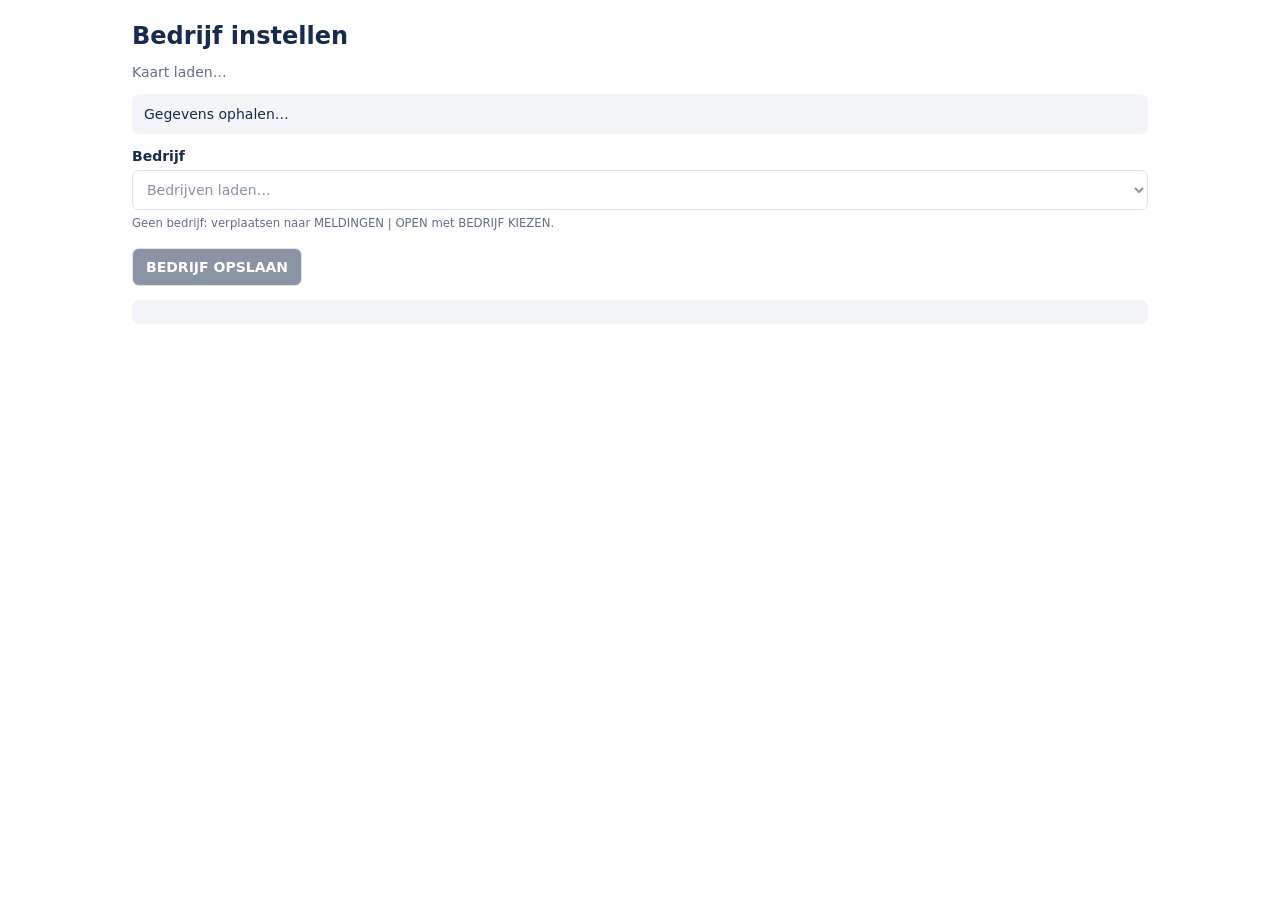
<file: bedrijf.html>
<!doctype html><html lang="nl"><head><meta charset="utf-8"><meta name="viewport" content="width=device-width,initial-scale=1"><title>PICKET | Bedrijf instellen</title><link rel="stylesheet" href="./style.css"></head><body>
<h1>Bedrijf instellen</h1><p id="cardname">Kaart laden…</p><div class="notice" id="current">Gegevens ophalen…</div>
<div class="field"><label for="company">Bedrijf</label><select id="company" disabled><option>Bedrijven laden…</option></select><small>Geen bedrijf: verplaatsen naar MELDINGEN | OPEN met BEDRIJF KIEZEN.</small></div>
<div class="actions"><button id="save" disabled>BEDRIJF OPSLAAN</button></div><div class="notice" id="message" role="status"></div>
<script src="https://p.trellocdn.com/power-up.min.js"></script><script src="./common.js"></script><script>
(async()=>{const t=TrelloPowerUp.iframe(),$=id=>document.getElementById(id);let card;try{card=await t.card('id','name');Picket.text('cardname',card.name);const [details,boot]=await Promise.all([Picket.call(t,'/api/card-status','picket-card-status',{cardId:card.id}),Picket.call(t,'/api/bootstrap','picket-bootstrap')]);$('company').replaceChildren(new Option('Geen bedrijf kiezen',''));for(const c of boot.companies||[])$('company').add(new Option(c,c));$('company').value=details.company||'';$('company').disabled=false;$('save').disabled=false;Picket.text('current','Huidig bedrijf: '+(details.company||'Nog niet gekozen'))}catch(e){Picket.text('message','Niet beschikbaar: '+e.message);return}
$('save').addEventListener('click',async()=>{$('save').disabled=true;try{const res=await Picket.call(t,'/api/company','picket-company',{cardId:card.id,company:$('company').value});Picket.text('message','Opgeslagen: '+(res.company||'BEDRIJF KIEZEN'));await t.alert({message:'PICKET bedrijf bijgewerkt'});await t.closeModal()}catch(e){Picket.text('message','Niet bevestigd: '+e.message);$('save').disabled=false}});
})();
</script></body></html>
</file>
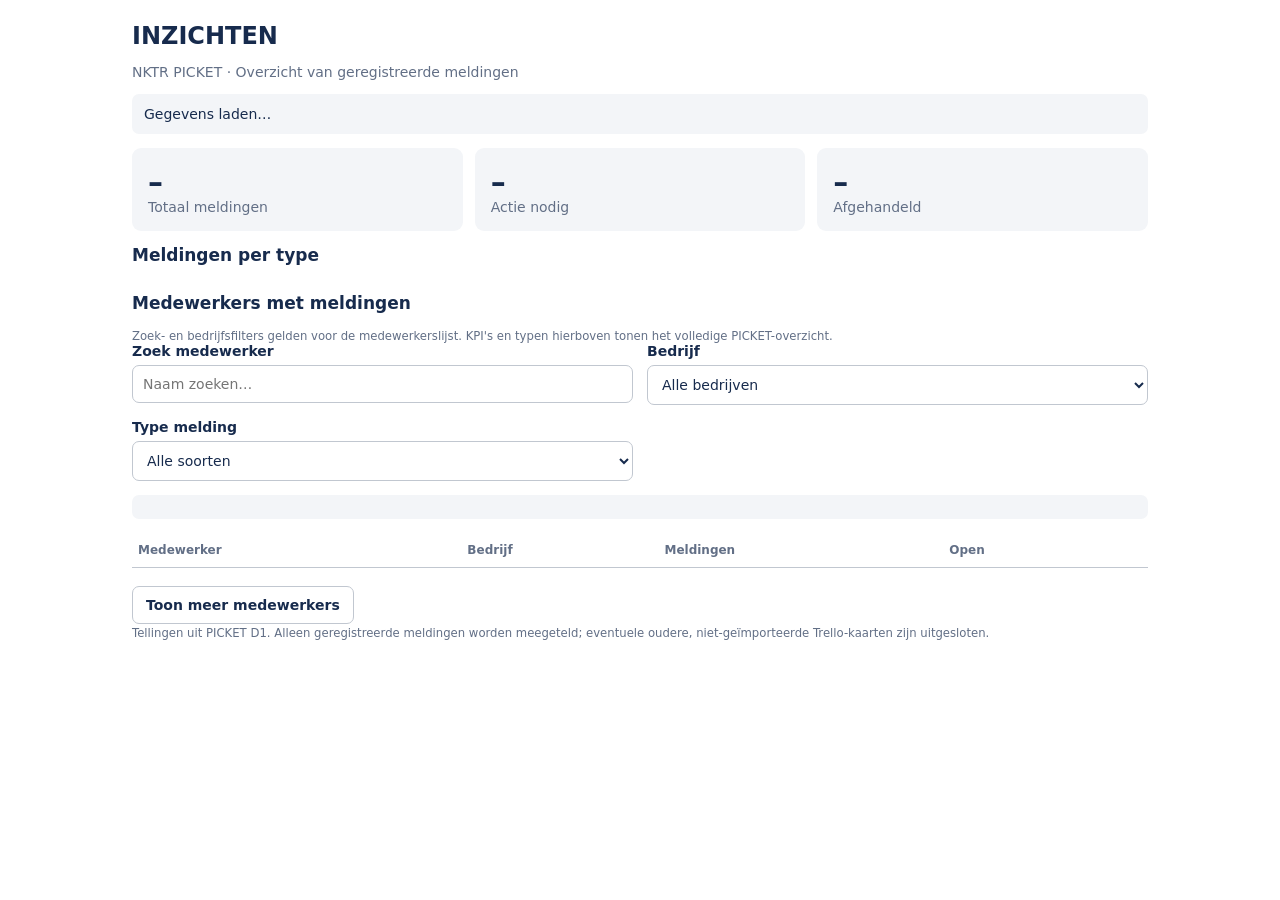
<file: dashboard.html>
<!doctype html><html lang="nl"><head><meta charset="utf-8"><meta name="viewport" content="width=device-width,initial-scale=1"><title>PICKET | Inzichten</title><link rel="stylesheet" href="./style.css"></head><body>
<h1>INZICHTEN</h1><p>NKTR PICKET · Overzicht van geregistreerde meldingen</p><div class="notice" id="message">Gegevens laden…</div>
<div class="metrics"><div class="metric"><strong id="total">–</strong><span>Totaal meldingen</span></div><div class="metric"><strong id="attention">–</strong><span>Actie nodig</span></div><div class="metric"><strong id="closed">–</strong><span>Afgehandeld</span></div></div>
<h2>Meldingen per type</h2><div id="types" class="grid"></div>
<h2>Medewerkers met meldingen</h2><small>Zoek- en bedrijfsfilters gelden voor de medewerkerslijst. KPI's en typen hierboven tonen het volledige PICKET-overzicht.</small>
<div class="grid"><div class="field"><label for="search">Zoek medewerker</label><input id="search" placeholder="Naam zoeken…"></div><div class="field"><label for="company">Bedrijf</label><select id="company"><option value="">Alle bedrijven</option></select></div><div class="field"><label for="type">Type melding</label><select id="type"><option value="">Alle soorten</option></select></div></div>
<div class="notice" id="count"></div><table class="table"><thead><tr><th>Medewerker</th><th>Bedrijf</th><th>Meldingen</th><th>Open</th><th></th></tr></thead><tbody id="people"></tbody></table>
<div class="actions"><button id="more" class="secondary">Toon meer medewerkers</button></div><div id="history" class="notice" hidden></div><small>Tellingen uit PICKET D1. Alleen geregistreerde meldingen worden meegeteld; eventuele oudere, niet-geïmporteerde Trello-kaarten zijn uitgesloten.</small>
<script src="https://p.trellocdn.com/power-up.min.js"></script><script src="./common.js"></script><script>
(async()=>{const t=window.TrelloPowerUp.iframe(),$=id=>document.getElementById(id);let offset=0,wait;
function addTextCell(tr,txt){const td=Picket.node('td',txt);tr.append(td);return td}
function typeDisplay(rows){$('types').replaceChildren();for(const row of rows){const div=Picket.node('div',row.type+' · '+row.count,'notice');$('types').append(div)}}
async function load(append=false){if(!append){offset=0;$('people').replaceChildren();$('history').hidden=true}Picket.text('message','Gegevens laden…');try{const res=await Picket.call(t,'/api/dashboard','picket-dashboard',{search:$('search').value,company:$('company').value,type:$('type').value,limit:append?20:5,offset});
Picket.text('total',res.totals.total);Picket.text('attention',res.totals.attention);Picket.text('closed',res.totals.closed);typeDisplay(res.types);
const chosen=$('company').value;const existing=new Set([...$('company').options].map(o=>o.value));for(const name of res.company_options||[])if(!existing.has(name)){$('company').add(new Option(name,name));existing.add(name)}$('company').value=chosen;
for(const row of res.employees){const tr=document.createElement('tr');addTextCell(tr,row.name);addTextCell(tr,row.company);addTextCell(tr,row.count);addTextCell(tr,row.active);const cell=addTextCell(tr,'');const btn=Picket.node('button','Bekijk','secondary');btn.addEventListener('click',()=>showHistory(row));cell.append(btn);$('people').append(tr)}offset+=res.employees.length;$('more').disabled=offset>=res.employee_total;Picket.text('count',`${offset} van ${res.employee_total} medewerkers`);
Picket.text('message',res.issues?.length?'Synchronisatie vraagt controle: '+res.issues.join('; '):'Bijgewerkt');}catch(e){Picket.text('message','Inzichten niet beschikbaar: '+e.message)}}
async function showHistory(person){$('history').hidden=false;$('history').replaceChildren(Picket.node('strong','Meldingshistorie · '+person.name),Picket.node('p','Laden…'));try{const res=await Picket.call(t,'/api/history','picket-history',{employeeKey:person.employee_key});$('history').replaceChildren(Picket.node('strong','Meldingshistorie · '+person.name));for(const x of res.incidents){const div=document.createElement('div');div.style.padding='8px 0';const link=Picket.node('a',`${x.shift_date} · ${x.type} · ${x.status}`);link.href=x.url;link.target='_blank';link.rel='noopener noreferrer';div.append(link);$('history').append(div)}}catch(e){$('history').append(Picket.node('p','Fout: '+e.message))}}
$('more').addEventListener('click',()=>load(true));for(const field of ['company','type'])$(field).addEventListener('change',()=>load());$('search').addEventListener('input',()=>{clearTimeout(wait);wait=setTimeout(()=>load(),350)});
try{const res=await Picket.call(t,'/api/bootstrap','picket-bootstrap');for(const name of res.companies||[])$('company').add(new Option(name,name));for(const name of ['Ziek','Te laat','No-show','Niet beschikbaar','Ongeval','Noodgeval','Overig'])$('type').add(new Option(name,name));await load()}catch(e){Picket.text('message','Verbinding mislukt: '+e.message)}
})();
</script></body></html>
</file>
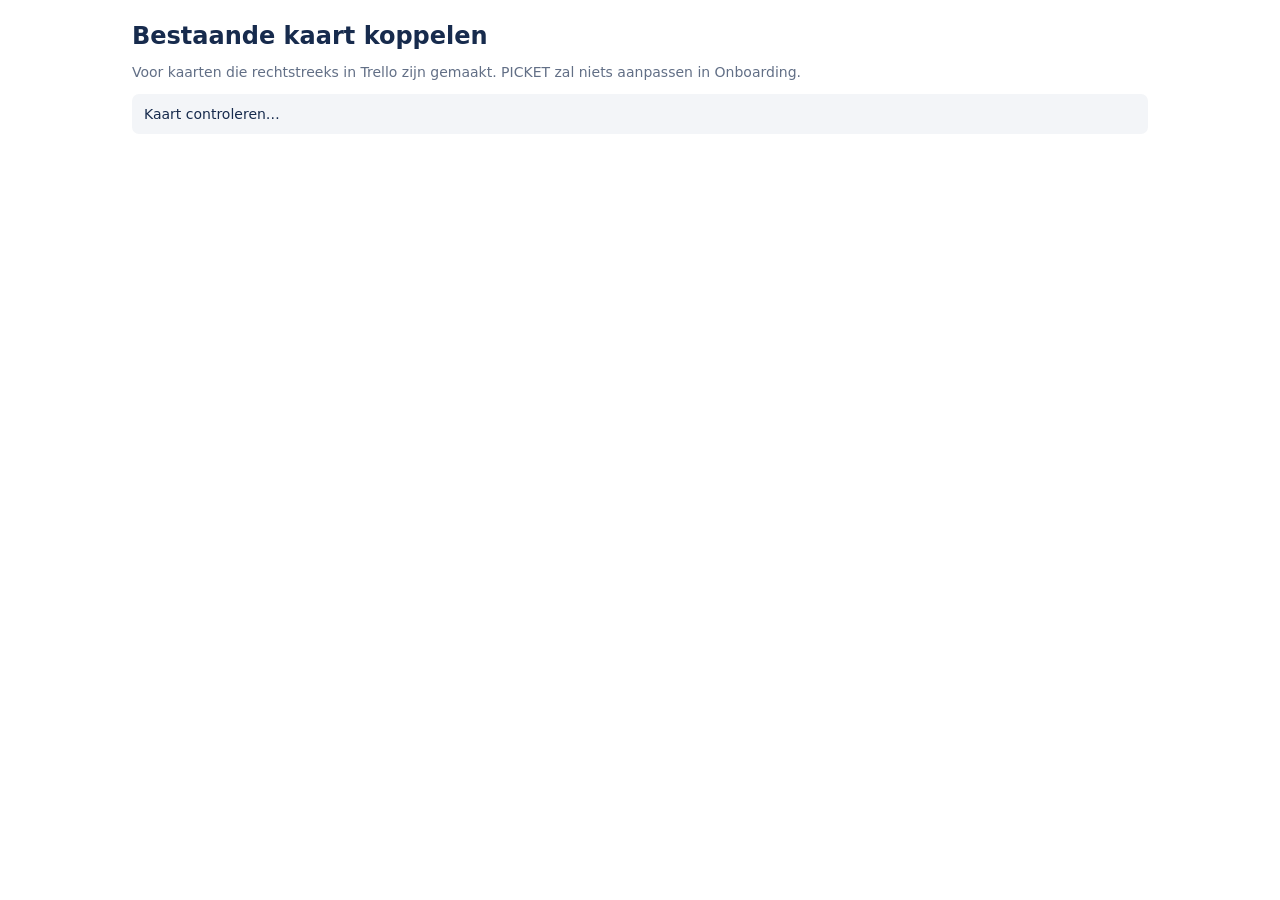
<file: koppelen.html>
<!doctype html>
<html lang="nl"><head><meta charset="utf-8"><meta name="viewport" content="width=device-width,initial-scale=1"><title>PICKET | Bestaande kaart koppelen</title><link rel="stylesheet" href="./style.css"></head>
<body>
<h1>Bestaande kaart koppelen</h1>
<p>Voor kaarten die rechtstreeks in Trello zijn gemaakt. PICKET zal niets aanpassen in Onboarding.</p>
<div class="notice" id="connection">Kaart controleren…</div>
<form id="adopt" hidden novalidate>
  <div class="grid">
    <div class="field wide"><label for="person">Medewerker op deze Trello-kaart *</label>
      <input id="person" maxlength="80" autocomplete="off" readonly>
      <small id="identityStatus">Onboarding wordt doorzocht, inclusief archief.</small>
      <div id="onbMatches" class="match-list"></div>
      <small>Als de naam onjuist is, sluit dit formulier en hernoem eerst de Trello-kaart.</small>
    </div>
    <div class="field"><label for="kind">Dit is een… *</label><select id="kind">
      <option value="medewerker">Medewerkerkaart zonder incident</option>
      <option value="melding">Bestaande incidentmelding</option>
    </select></div>
    <div class="field"><label for="company">Bedrijf (optioneel)</label><select id="company" disabled><option>Bedrijven laden…</option></select>
      <small>Niet geselecteerd = MELDINGEN | OPEN en BEDRIJF KIEZEN.</small></div>
    <div class="wide" id="incidentFields" hidden>
      <p>Vul de ontbrekende incidentgegevens in. PICKET behoudt de oorspronkelijke kaartbeschrijving.</p>
      <div class="grid">
        <div class="field"><label for="type">Type melding *</label><select id="type"><option value="">Kies type</option><option>Ziek</option><option>Te laat</option><option>No-show</option><option>Niet beschikbaar</option><option>Ongeval</option><option>Noodgeval</option><option>Overig</option></select></div>
        <div class="field"><label for="date">Datum dienst *</label><input id="date" type="date"></div>
        <div class="field"><label for="replacement">Vervanging nodig? *</label><select id="replacement"><option value="">Maak een keuze</option><option value="ja">Ja</option><option value="nee">Nee</option></select></div>
        <div class="field"><label>Diensttijden</label><input value="Onbekend (later aanvullen indien beschikbaar)" readonly></div>
        <div class="field wide"><label for="explanation">Toelichting *</label><textarea id="explanation" maxlength="250" placeholder="Beschrijf de gebeurtenis zonder medische diagnose."></textarea><small>10–250 tekens, minimaal vijf letters of cijfers.</small></div>
      </div>
    </div>
  </div>
  <div class="actions"><button id="save" type="submit">KAART KOPPELEN</button></div>
  <div class="notice" id="message" role="status"></div>
</form>
<script src="https://p.trellocdn.com/power-up.min.js"></script><script src="./common.js"></script>
<script>
(async()=>{
const t=window.TrelloPowerUp.iframe(),$=id=>document.getElementById(id);
let cardId='',name='',picker=null;
$('kind').addEventListener('change',()=>{$('incidentFields').hidden=$('kind').value!=='melding'});
const today=new Date();$('date').value=[today.getFullYear(),Picket.pad(today.getMonth()+1),Picket.pad(today.getDate())].join('-');
try{
  const card=await t.card('id','name');cardId=card.id;
  const [preview,boot]=await Promise.all([
    Picket.call(t,'/api/adopt-preview','picket-adopt-preview',{cardId}),
    Picket.call(t,'/api/bootstrap','picket-bootstrap')
  ]);
  if(preview.already){Picket.text('connection','Deze kaart is al gekoppeld als '+preview.kind+'. Geen extra kaart aangemaakt.');return}
  name=preview.name;$('person').value=name;
  $('company').replaceChildren(new Option('Geen bedrijf gekozen',''));
  for(const c of boot.companies||[])$('company').add(new Option(c,c));
  $('company').value=preview.company||'';$('company').disabled=false;
  picker=Picket.employeePicker(t,$('person'),$('onbMatches'),$('identityStatus'));
  // The input is read-only, but direct input event starts the existing identity lookup.
  $('person').dispatchEvent(new Event('input'));
  Picket.text('connection','Klaar om de bestaande kaart te koppelen. Controleer de medewerkerkeuze.');
  $('adopt').hidden=false;
}catch(e){Picket.text('connection','Koppelen niet mogelijk: '+e.message);return}
$('adopt').addEventListener('submit',async event=>{
  event.preventDefault();
  const kind=$('kind').value;
  const data={cardId,kind,company:$('company').value,onbEmployeeId:picker.selectedId(),relatedCardId:picker.relatedId()};
  if(kind==='melding'){
    data.type=$('type').value;data.date=$('date').value;data.replacement=$('replacement').value;
    data.explanation=$('explanation').value.trim();data.start='Onbekend';data.end='Onbekend';
    if(!data.type||!data.date||!data.replacement||data.explanation.length<10){Picket.text('message','Vul alle verplichte meldingsvelden in.');return}
  }
  $('save').disabled=true;Picket.text('message','Kaart koppelen…');
  try{const result=await Picket.call(t,'/api/adopt-card','picket-adopt-card',data);
    const warning=result.description_synced?'':' Controleer de kaartbeschrijving: aanvulling niet bevestigd.';
    Picket.text('message','Gekoppeld: '+result.kind+'. '+(result.new_name?'Nieuwe naam gemarkeerd.':'')+warning);
    await t.alert({message:result.description_synced?'Kaart gekoppeld aan PICKET':'Kaart gekoppeld. Controleer beschrijving.'});await t.closeModal();
  }catch(e){Picket.text('message','Niet bevestigd: '+e.message+'. Controleer eerst de kaart.');$('save').disabled=false}
});
})();
</script>
</body></html>
</file>
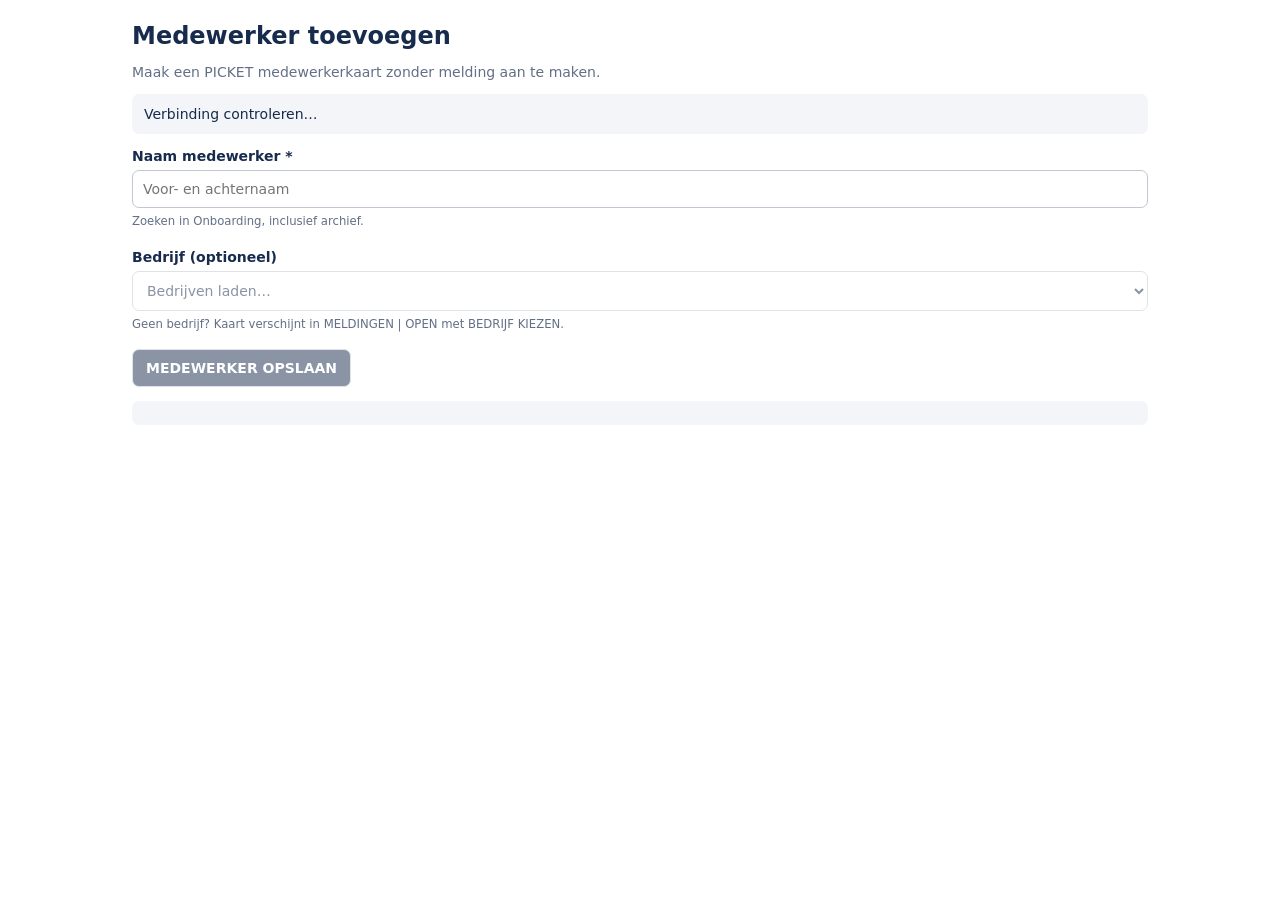
<file: medewerker.html>
<!doctype html><html lang="nl"><head><meta charset="utf-8"><meta name="viewport" content="width=device-width,initial-scale=1"><title>PICKET | Medewerker toevoegen</title><link rel="stylesheet" href="./style.css"></head><body>
<h1>Medewerker toevoegen</h1><p>Maak een PICKET medewerkerkaart zonder melding aan te maken.</p><div id="connection" class="notice">Verbinding controleren…</div>
<form id="employeeForm" novalidate><div class="field"><label for="employee">Naam medewerker *</label><input id="employee" maxlength="80" autocomplete="off" required placeholder="Voor- en achternaam"><small id="identityStatus">Zoeken in Onboarding, inclusief archief.</small><div id="onbMatches" class="match-list"></div></div>
<div class="field"><label for="company">Bedrijf (optioneel)</label><select id="company" disabled><option>Bedrijven laden…</option></select><small>Geen bedrijf? Kaart verschijnt in MELDINGEN | OPEN met BEDRIJF KIEZEN.</small></div>
<div class="actions"><button id="submit" type="submit" disabled>MEDEWERKER OPSLAAN</button></div><div id="message" class="notice" role="status"></div></form>
<script src="https://p.trellocdn.com/power-up.min.js"></script><script src="./common.js"></script><script>
(async()=>{const t=TrelloPowerUp.iframe(),$=id=>document.getElementById(id),submissionId=crypto.randomUUID();let ready=false;const picker=Picket.employeePicker(t,$('employee'),$('onbMatches'),$('identityStatus'));
try{const x=await Picket.call(t,'/api/bootstrap','picket-bootstrap');$('company').replaceChildren(new Option('Bedrijf nog niet kiezen',''));for(const c of x.companies||[])$('company').add(new Option(c,c));$('company').disabled=false;$('submit').disabled=false;ready=true;Picket.text('connection','PICKET verbonden')}catch(e){Picket.text('connection','Geen verbinding: '+e.message)}
$('employeeForm').addEventListener('submit',async e=>{e.preventDefault();if(!ready)return;const name=$('employee').value.trim();if(name.length<2){Picket.text('message','Vul een medewerkernaam in.');return}$('submit').disabled=true;try{const result=await Picket.call(t,'/api/employee-card','picket-employee-card',{submissionId,employee:name,onbEmployeeId:picker.selectedId(),relatedCardId:picker.relatedId(),company:$('company').value});Picket.text('message','Kaart opgeslagen: '+result.status);await t.alert({message:'Medewerkerkaart aangemaakt'});await t.closeModal()}catch(error){Picket.text('message','Niet bevestigd: '+error.message+' Controleer eerst het bord.');$('submit').disabled=false}});
})();
</script></body></html>
</file>
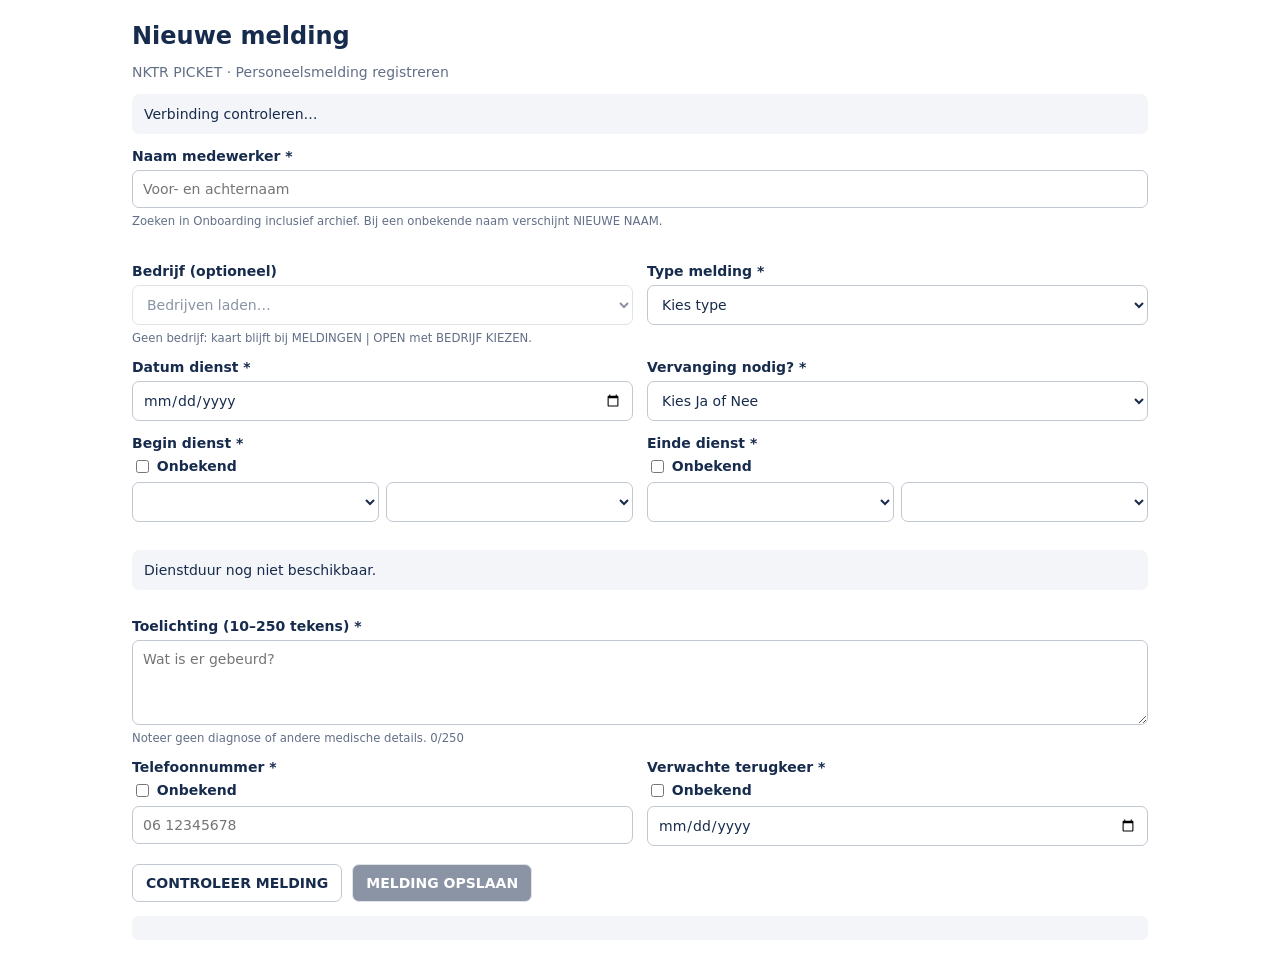
<file: melding.html>
<!doctype html><html lang="nl"><head><meta charset="utf-8"><meta name="viewport" content="width=device-width,initial-scale=1"><title>Nieuwe melding | PICKET</title><link rel="stylesheet" href="./style.css"></head><body>
<h1>Nieuwe melding</h1><p>NKTR PICKET · Personeelsmelding registreren</p><div id="connection" class="notice">Verbinding controleren…</div>
<form id="incident" novalidate><div class="grid">
  <div class="field wide"><label for="employee">Naam medewerker *</label><input id="employee" maxlength="80" required autocomplete="off" placeholder="Voor- en achternaam"><small id="identityStatus">Zoeken in Onboarding inclusief archief. Bij een onbekende naam verschijnt NIEUWE NAAM.</small><div id="onbMatches" class="match-list"></div></div>
  <div class="field"><label for="company">Bedrijf (optioneel)</label><select id="company" disabled><option>Bedrijven laden…</option></select><small>Geen bedrijf: kaart blijft bij MELDINGEN | OPEN met BEDRIJF KIEZEN.</small></div>
  <div class="field"><label for="type">Type melding *</label><select id="type"><option value="">Kies type</option><option>Ziek</option><option>Te laat</option><option>No-show</option><option>Niet beschikbaar</option><option>Ongeval</option><option>Noodgeval</option><option>Overig</option></select></div>
  <div class="field"><label for="date">Datum dienst *</label><input id="date" type="date" required></div>
  <div class="field"><label for="replacement">Vervanging nodig? *</label><select id="replacement"><option value="">Kies Ja of Nee</option><option value="ja">Ja</option><option value="nee">Nee</option></select></div>
  <div class="field"><label>Begin dienst *</label><label><input id="startUnknown" type="checkbox" class="check"> Onbekend</label><div class="time-row"><select id="startHour" aria-label="Begin uur"></select><select id="startMinute" aria-label="Begin minuten"></select></div></div>
  <div class="field"><label>Einde dienst *</label><label><input id="endUnknown" type="checkbox" class="check"> Onbekend</label><div class="time-row"><select id="endHour" aria-label="Eind uur"></select><select id="endMinute" aria-label="Eind minuten"></select></div></div>
  <div id="duration" class="notice wide">Dienstduur nog niet beschikbaar.</div>
  <div class="field wide"><label for="explanation">Toelichting (10–250 tekens) *</label><textarea id="explanation" maxlength="250" required placeholder="Wat is er gebeurd?"></textarea><small>Noteer geen diagnose of andere medische details. <span id="count">0/250</span></small></div>
  <div class="field"><label for="phone">Telefoonnummer *</label><label><input type="checkbox" id="phoneUnknown" class="check"> Onbekend</label><input id="phone" type="tel" placeholder="06 12345678"></div>
  <div class="field"><label for="returnDate">Verwachte terugkeer *</label><label><input type="checkbox" id="returnUnknown" class="check"> Onbekend</label><input id="returnDate" type="date"></div>
</div><div class="actions"><button type="button" class="secondary" id="validate">CONTROLEER MELDING</button><button type="submit" id="submit" disabled>MELDING OPSLAAN</button></div><div id="validation" role="status" class="notice"></div></form>
<script src="https://p.trellocdn.com/power-up.min.js"></script><script src="./common.js"></script><script>
(async()=>{
const t=window.TrelloPowerUp.iframe(),$=id=>document.getElementById(id),submissionId=crypto.randomUUID();let connected=false;
const picker=Picket.employeePicker(t,$('employee'),$('onbMatches'),$('identityStatus'));
const today=new Date();$('date').value=[today.getFullYear(),Picket.pad(today.getMonth()+1),Picket.pad(today.getDate())].join('-');
for(const side of ['start','end']){
  const hour=$(side+'Hour'),minute=$(side+'Minute');hour.add(new Option('Uur',''));minute.add(new Option('Min',''));
  for(let i=0;i<24;i++)hour.add(new Option(Picket.pad(i),Picket.pad(i)));
  for(let i=0;i<60;i++)minute.add(new Option(Picket.pad(i),Picket.pad(i)));
  $(side+'Unknown').addEventListener('change',()=>{hour.disabled=minute.disabled=$(side+'Unknown').checked;if(hour.disabled){hour.value='';minute.value=''}duration()});
  hour.addEventListener('change',duration);minute.addEventListener('change',duration);
}
for(const part of ['phone','return'])$(part+'Unknown').addEventListener('change',()=>{const field=$(part==='phone'?'phone':'returnDate');field.disabled=$(part+'Unknown').checked;if(field.disabled)field.value=''});
$('explanation').addEventListener('input',()=>Picket.text('count',$('explanation').value.length+'/250'));
function times(side){if($(side+'Unknown').checked)return'Onbekend';const h=$(side+'Hour').value,m=$(side+'Minute').value;return h!==''&&m!==''?h+':'+m:null}
function duration(){const a=times('start'),b=times('end');if(!a||!b){Picket.text('duration','Vul begin- en eindtijd in, of kies Onbekend.');return}if(a==='Onbekend'||b==='Onbekend'){Picket.text('duration','Dienstduur onbekend.');return}const n=(Number(b.slice(0,2))*60+Number(b.slice(3))-Number(a.slice(0,2))*60-Number(a.slice(3))+1440)%1440;Picket.text('duration',n?Math.floor(n/60)+' uur '+Picket.pad(n%60)+' min'+(b<a?' · eindigt volgende dag':'')+(n>16*60?' · Let op: ongebruikelijk lange dienst':''):'Begin- en eindtijd mogen niet gelijk zijn.')}
function form(){return {submissionId,employee:$('employee').value.trim(),onbEmployeeId:picker.selectedId(),relatedCardId:picker.relatedId(),company:$('company').value,type:$('type').value,date:$('date').value,replacement:$('replacement').value,start:times('start')||'',end:times('end')||'',explanation:$('explanation').value.trim(),phone:$('phoneUnknown').checked?'Onbekend':$('phone').value.trim(),returnDate:$('returnUnknown').checked?'Onbekend':$('returnDate').value}}
function validate(){const x=form(),errors=[];if(x.employee.length<2)errors.push('Naam medewerker ontbreekt');if(!x.type)errors.push('Type melding ontbreekt');if(!x.date)errors.push('Datum ontbreekt');if(!x.replacement)errors.push('Vervanging kiezen');if(!x.start||!x.end||(x.start!=='Onbekend'&&x.start===x.end))errors.push('Diensttijden ongeldig');if(x.explanation.length<10||x.explanation.length>250)errors.push('Toelichting 10–250 tekens');if(!x.phone)errors.push('Telefoonnummer of Onbekend');if(!x.returnDate)errors.push('Terugkeerdatum of Onbekend');$('validation').className='notice '+(errors.length?'error':'success');Picket.text('validation',errors.length?errors.join(' · '):'Klaar om te registreren.');return errors.length===0}
$('validate').addEventListener('click',validate);
$('incident').addEventListener('submit',async event=>{event.preventDefault();if(!connected||!validate())return;$('submit').disabled=true;Picket.text('validation','Melding opslaan…');try{const result=await Picket.call(t,'/api/submit','picket-submit',form());Picket.text('validation','Melding opgeslagen: '+result.status);$('validation').className='notice success';$('validate').disabled=true;await t.alert({message:'Melding geregistreerd'});await t.closeModal()}catch(e){Picket.text('validation','Niet bevestigd: '+e.message+' Controleer het bord vóór opnieuw proberen.');$('validation').className='notice error';$('submit').disabled=false}});
try{const result=await Picket.call(t,'/api/bootstrap','picket-bootstrap');$('company').replaceChildren(new Option('Bedrijf nog niet kiezen',''));for(const c of result.companies||[])$('company').add(new Option(c,c));$('company').disabled=false;connected=true;$('submit').disabled=false;Picket.text('connection',result.sync?.issues?.length?'Verbonden · Bedrijfssynchronisatie controleren':'PICKET verbonden · Onboarding-bedrijven geladen')}catch(e){Picket.text('connection','Niet verbonden: '+e.message)}duration();
})();
</script></body></html>
</file>
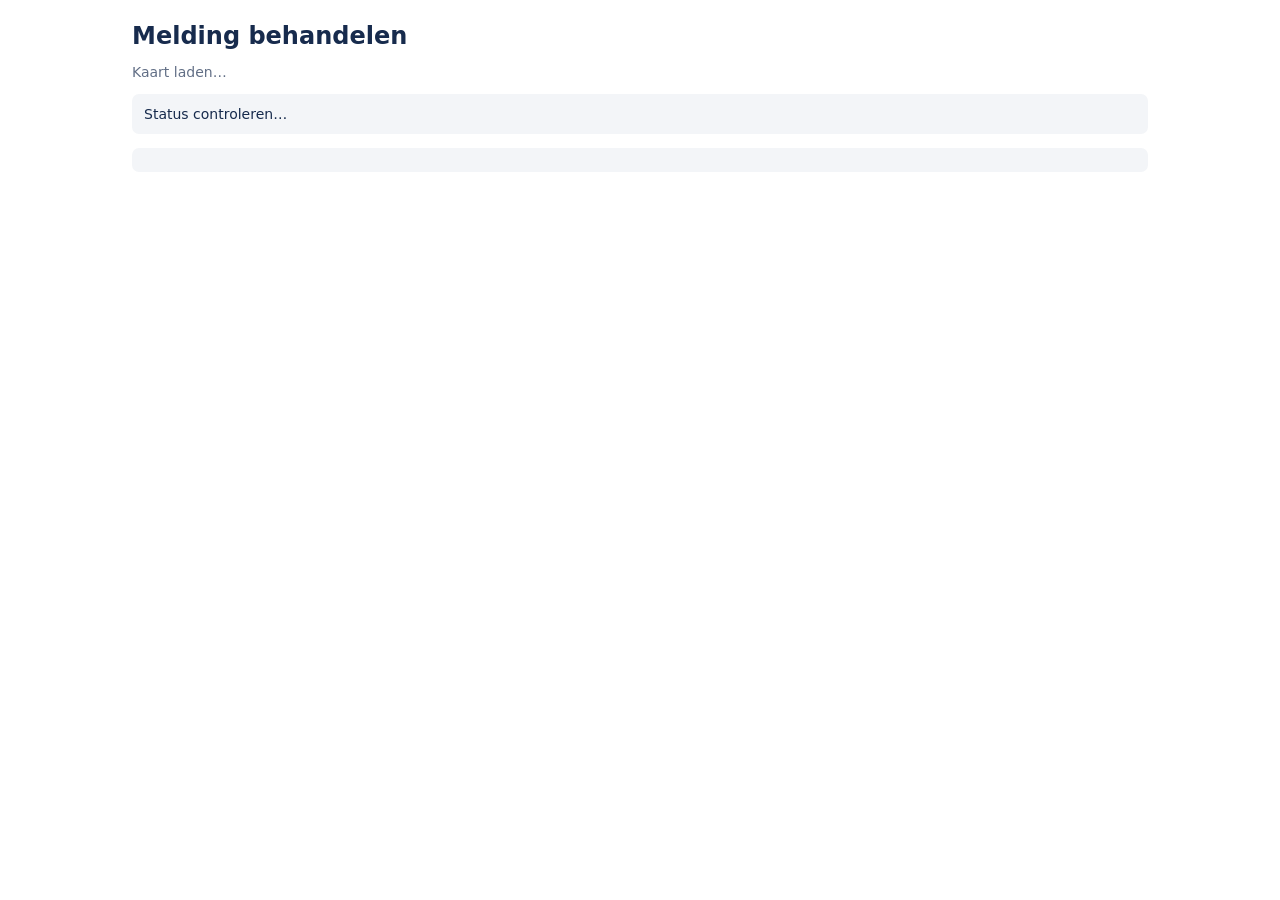
<file: status.html>
<!doctype html><html lang="nl"><head><meta charset="utf-8"><meta name="viewport" content="width=device-width,initial-scale=1"><title>PICKET | Actie</title><link rel="stylesheet" href="./style.css"></head><body>
<h1 id="title">Melding behandelen</h1><p id="subject">Kaart laden…</p><div class="notice" id="current">Status controleren…</div>
<div id="claimBox" hidden><p>Je wordt automatisch toegewezen als verantwoordelijke manager.</p><button id="claim">IN BEHANDELING NEMEN</button></div>
<div id="closeBox" hidden><label for="note">Afsluitnotitie * (10–500 tekens)</label><textarea id="note" maxlength="500" placeholder="Beschrijf kort welke actie is ondernomen en hoe de melding is afgehandeld. Geen medische diagnoses."></textarea><div class="actions"><button id="close">AFHANDELEN</button></div></div>
<div class="notice" id="message" role="status"></div>
<script src="https://p.trellocdn.com/power-up.min.js"></script><script src="./common.js"></script><script>
(async()=>{const t=window.TrelloPowerUp.iframe(),$=id=>document.getElementById(id);const mode=new URLSearchParams(location.search).get('mode');if(!['claim','close'].includes(mode)){$('message').textContent='Ongeldige actie';return}
const card=await t.card('id','name');Picket.text('subject',card.name);Picket.text('title',mode==='claim'?'In behandeling nemen':'Melding afhandelen');let state;
try{state=await Picket.call(t,'/api/card-status','picket-card-status',{cardId:card.id});Picket.text('current','Status: '+state.status+(state.owner_name?' · '+state.owner_name:''));
 if(mode==='claim'){$('claimBox').hidden=state.status!=='OPEN'&&state.status!=='IN BEHANDELING'}else{$('closeBox').hidden=state.status!=='IN BEHANDELING'}
 if(state.status==='AFGEHANDELD')Picket.text('message','Deze melding is al afgehandeld.');if(mode==='close'&&state.status==='OPEN')Picket.text('message','Neem de melding eerst in behandeling.');
}catch(e){Picket.text('message','Actie niet beschikbaar: '+e.message);return}
async function act(path,action,data,button){button.disabled=true;Picket.text('message','Verwerken…');try{const res=await Picket.call(t,path,action,{cardId:card.id,...data});Picket.text('message','Opgeslagen: '+res.status);await t.alert({message:'PICKET status bijgewerkt'});await t.closeModal()}catch(e){Picket.text('message','Niet bevestigd: '+e.message+' Controleer kaart vóór opnieuw proberen.');button.disabled=false}}
$('claim').addEventListener('click',()=>act('/api/claim','picket-claim',{},$('claim')));
$('close').addEventListener('click',()=>{const note=$('note').value.trim();if(note.length<10||note.length>500){Picket.text('message','Afsluitnotitie moet 10–500 tekens bevatten.');return}act('/api/close','picket-close',{note},$('close'))});
})();
</script></body></html>
</file>
<file: style.css>
:root{font-family:system-ui,-apple-system,'Segoe UI',sans-serif;color-scheme:light dark}
*{box-sizing:border-box}
body{--bg:#fff;--fg:#172b4d;--surface:#f3f5f8;--line:#c1c7d0;--muted:#626f86;--accent:#0b5ad1;margin:0 auto;max-width:1060px;padding:22px;color:var(--fg);background:var(--bg);font-size:14px}
@media(prefers-color-scheme:dark){body{--bg:#22272b;--fg:#f2f4f8;--surface:#303841;--line:#596474;--muted:#b4bcc8;--accent:#84b7ff}}
h1{font-size:24px;margin:0 0 6px}h2{font-size:17px}p,small{color:var(--muted)}
.grid{display:grid;grid-template-columns:repeat(2,minmax(0,1fr));gap:14px}
.field{display:flex;flex-direction:column;gap:6px;min-width:0}.wide{grid-column:1/-1}
label{font-weight:650}input,select,textarea{width:100%;padding:10px;font:inherit;background:var(--bg);border:1px solid var(--line);color:var(--fg);border-radius:7px}
textarea{min-height:85px;resize:vertical}input:disabled,select:disabled,button:disabled{opacity:.5}
.notice{padding:12px;border-radius:7px;background:var(--surface);margin:14px 0}.error{color:#cf3838}.success{color:#168a64}
button{font:inherit;background:var(--fg);color:var(--bg);padding:10px 13px;border:1px solid var(--line);border-radius:7px;cursor:pointer;font-weight:650}
button.secondary{background:var(--bg);color:var(--fg)}button.link{background:transparent;color:var(--accent);border:0;padding:6px 0}
.actions{display:flex;gap:10px;flex-wrap:wrap;margin-top:18px}.metrics{display:grid;grid-template-columns:repeat(3,minmax(0,1fr));gap:12px}
.metric{padding:16px;background:var(--surface);border-radius:9px}.metric strong{display:block;font-size:30px}.metric span{color:var(--muted)}
.table{width:100%;border-collapse:collapse}.table th,.table td{border-bottom:1px solid var(--line);text-align:left;padding:10px 6px}.table th{color:var(--muted);font-size:12px}
.pill{padding:4px 9px;background:var(--surface);border-radius:50px;display:inline-block}a{color:var(--accent)}
@media(max-width:620px){body{padding:14px}.grid,.metrics{grid-template-columns:1fr}.wide{grid-column:auto}}
/* RC3 employee identity choices and compact form controls */
.match-list{display:flex;flex-wrap:wrap;gap:6px;margin:5px 0 10px}
.match-list .match{font-size:12px;text-align:left;max-width:100%}
.check{width:auto;vertical-align:middle}
.time-row{display:flex;gap:7px}.time-row select{min-width:0}
</file>
